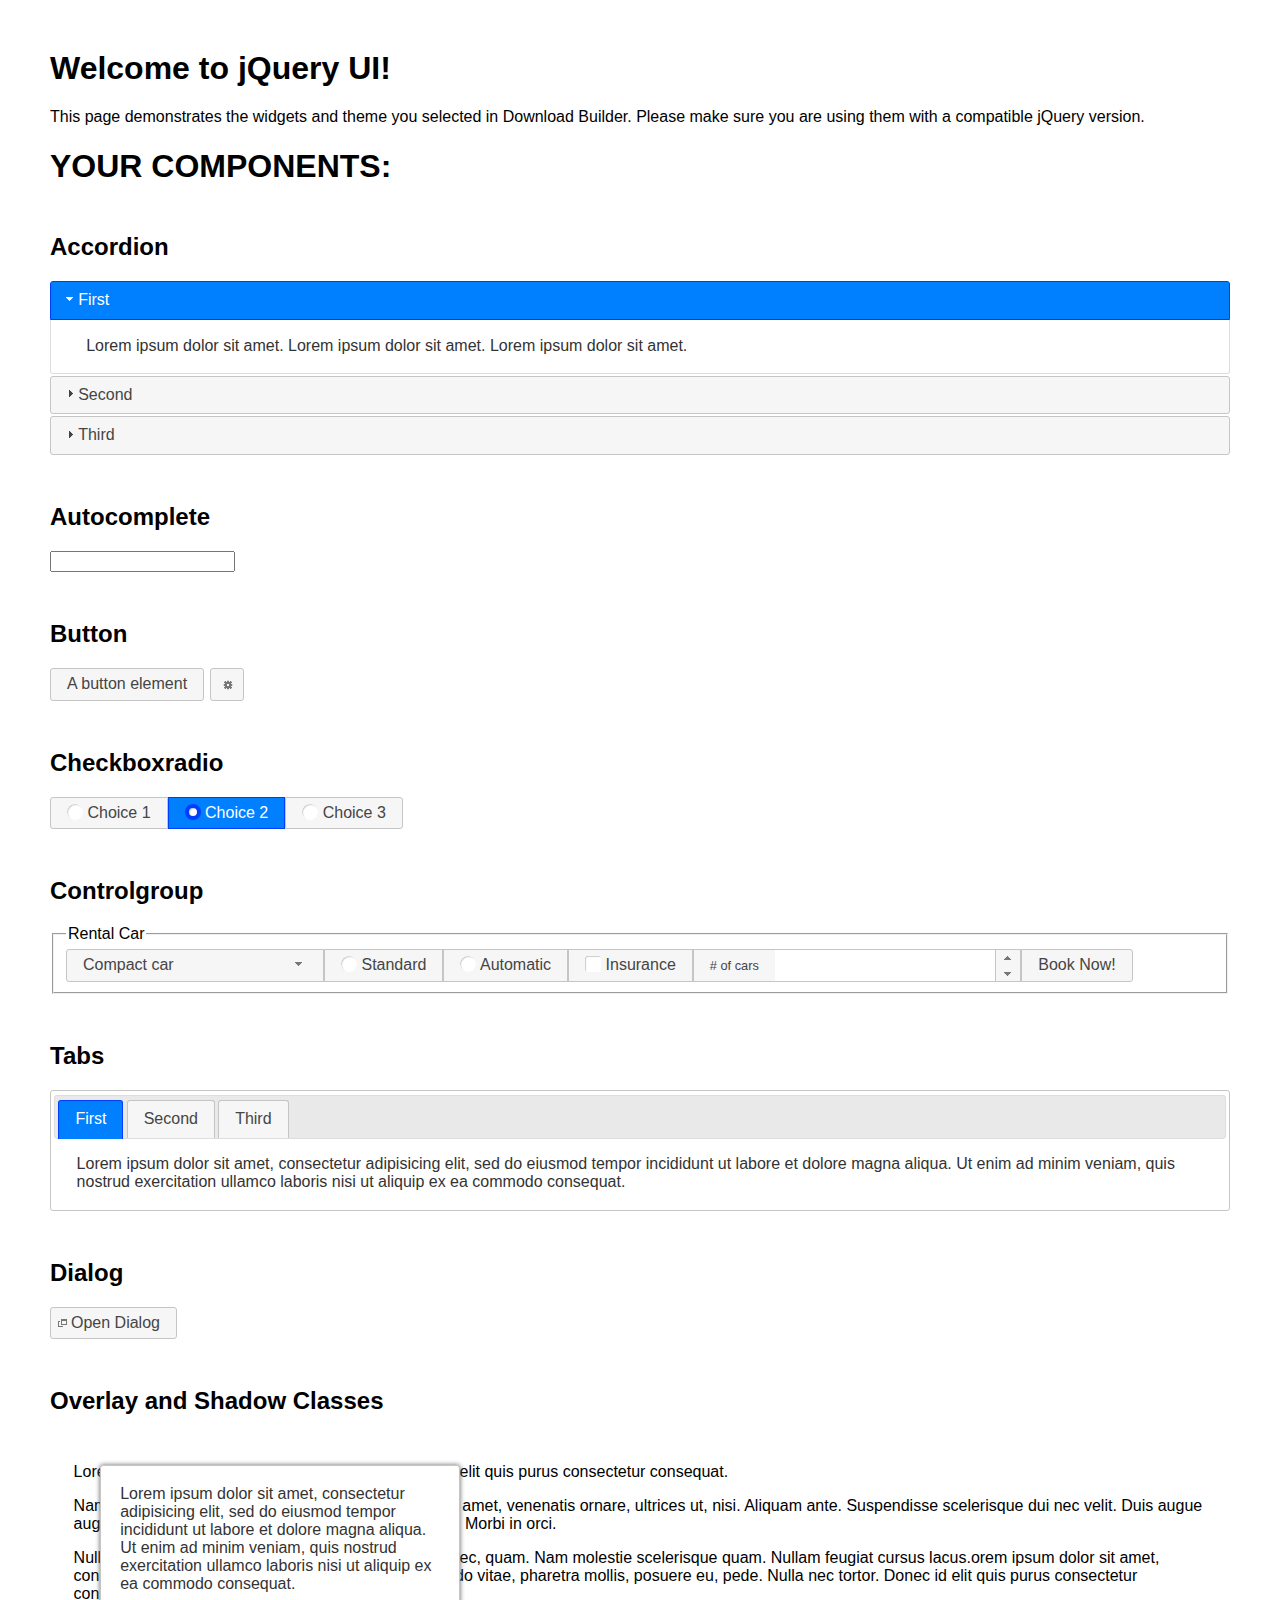
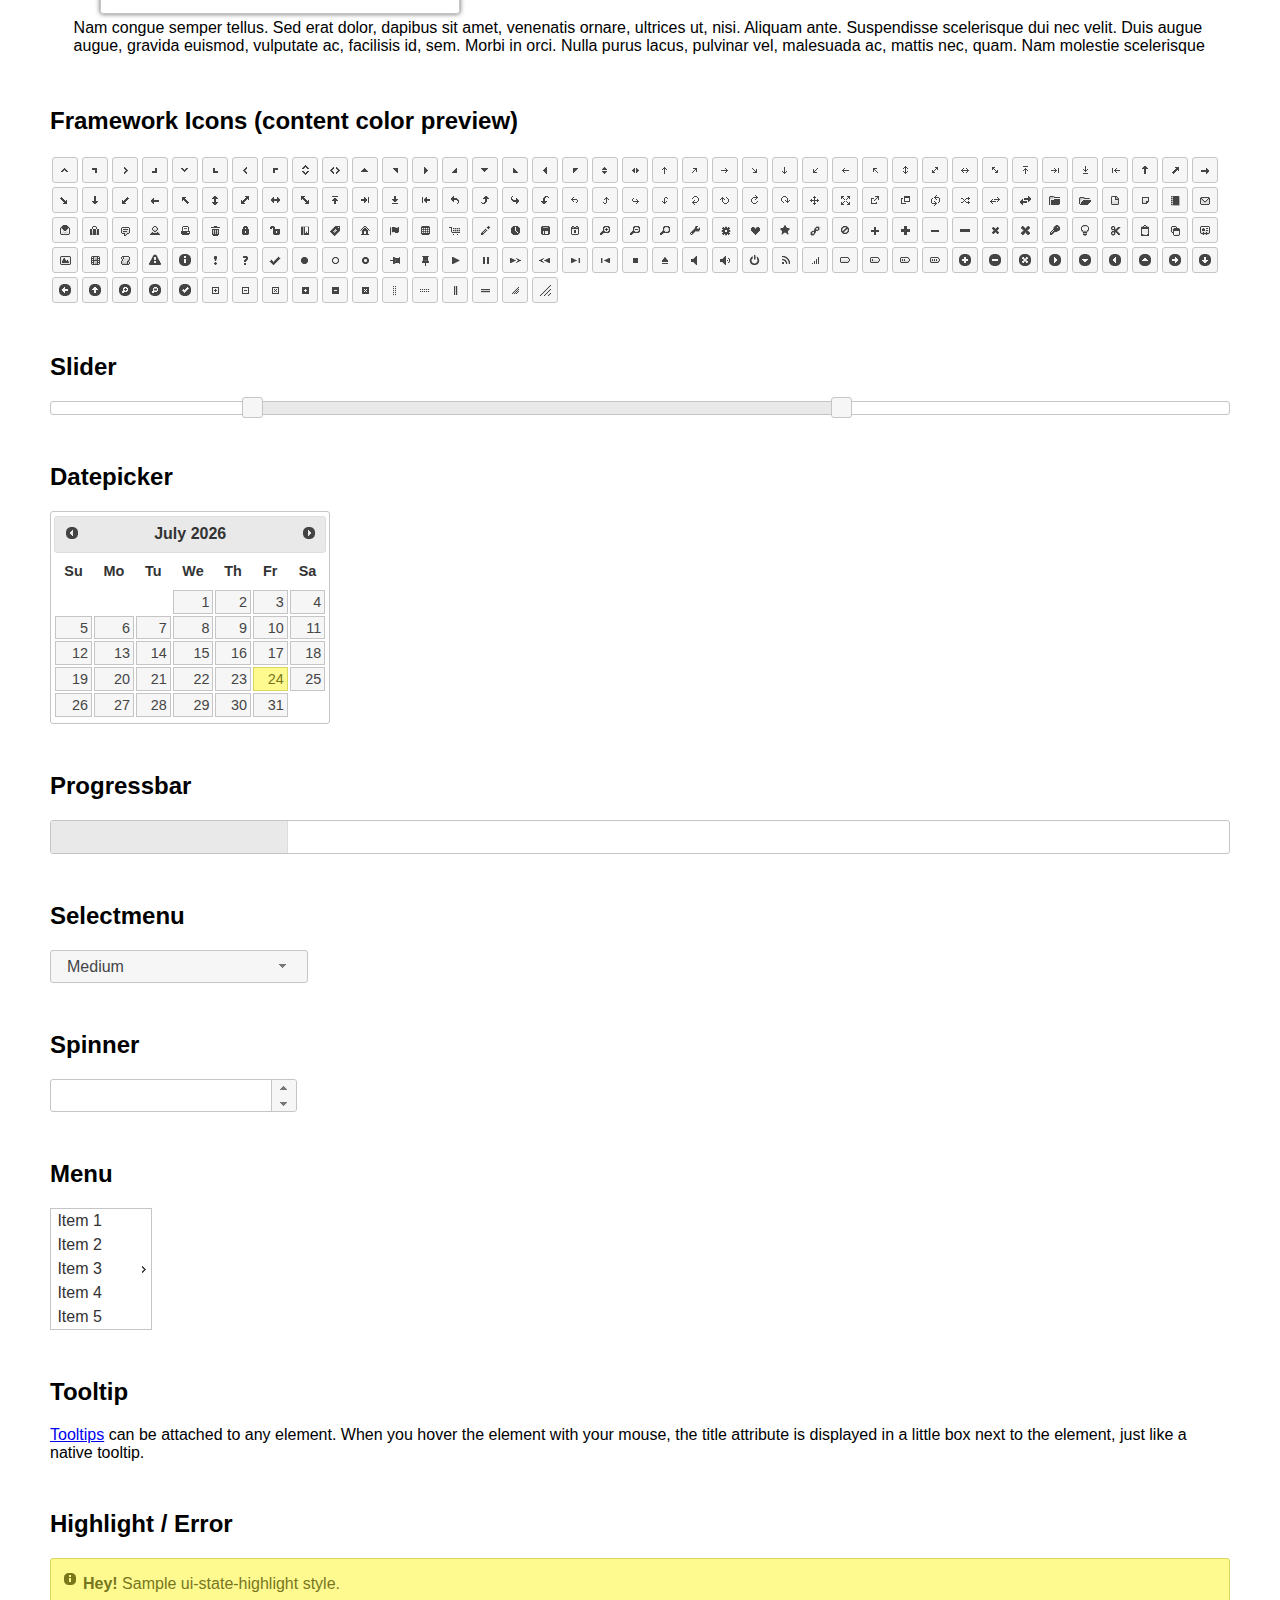
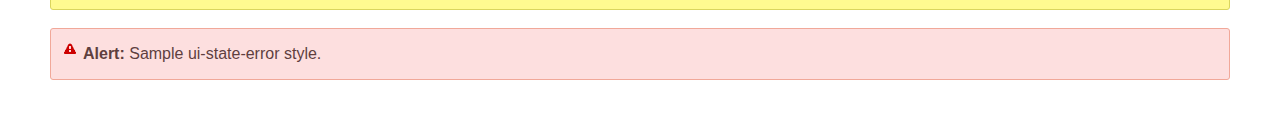
<file: FYP/vendor/jqueryui/index.html>
<!doctype html>
<html lang="us">
<head>
	<meta charset="utf-8">
	<title>jQuery UI Example Page</title>
	<link href="jquery-ui.css" rel="stylesheet">
	<style>
	body{
		font-family: "Trebuchet MS", sans-serif;
		margin: 50px;
	}
	.demoHeaders {
		margin-top: 2em;
	}
	#dialog-link {
		padding: .4em 1em .4em 20px;
		text-decoration: none;
		position: relative;
	}
	#dialog-link span.ui-icon {
		margin: 0 5px 0 0;
		position: absolute;
		left: .2em;
		top: 50%;
		margin-top: -8px;
	}
	#icons {
		margin: 0;
		padding: 0;
	}
	#icons li {
		margin: 2px;
		position: relative;
		padding: 4px 0;
		cursor: pointer;
		float: left;
		list-style: none;
	}
	#icons span.ui-icon {
		float: left;
		margin: 0 4px;
	}
	.fakewindowcontain .ui-widget-overlay {
		position: absolute;
	}
	select {
		width: 200px;
	}
	</style>
</head>
<body>

<h1>Welcome to jQuery UI!</h1>

<div class="ui-widget">
	<p>This page demonstrates the widgets and theme you selected in Download Builder. Please make sure you are using them with a compatible jQuery version.</p>
</div>

<h1>YOUR COMPONENTS:</h1>


<!-- Accordion -->
<h2 class="demoHeaders">Accordion</h2>
<div id="accordion">
	<h3>First</h3>
	<div>Lorem ipsum dolor sit amet. Lorem ipsum dolor sit amet. Lorem ipsum dolor sit amet.</div>
	<h3>Second</h3>
	<div>Phasellus mattis tincidunt nibh.</div>
	<h3>Third</h3>
	<div>Nam dui erat, auctor a, dignissim quis.</div>
</div>



<!-- Autocomplete -->
<h2 class="demoHeaders">Autocomplete</h2>
<div>
	<input id="autocomplete" title="type &quot;a&quot;">
</div>



<!-- Button -->
<h2 class="demoHeaders">Button</h2>
<button id="button">A button element</button>
<button id="button-icon">An icon-only button</button>



<!-- Checkboxradio -->
<h2 class="demoHeaders">Checkboxradio</h2>
<form style="margin-top: 1em;">
	<div id="radioset">
		<input type="radio" id="radio1" name="radio"><label for="radio1">Choice 1</label>
		<input type="radio" id="radio2" name="radio" checked="checked"><label for="radio2">Choice 2</label>
		<input type="radio" id="radio3" name="radio"><label for="radio3">Choice 3</label>
	</div>
</form>



<!-- Controlgroup -->
<h2 class="demoHeaders">Controlgroup</h2>
<fieldset>
	<legend>Rental Car</legend>
	<div id="controlgroup">
		<select id="car-type">
			<option>Compact car</option>
			<option>Midsize car</option>
			<option>Full size car</option>
			<option>SUV</option>
			<option>Luxury</option>
			<option>Truck</option>
			<option>Van</option>
		</select>
		<label for="transmission-standard">Standard</label>
		<input type="radio" name="transmission" id="transmission-standard">
		<label for="transmission-automatic">Automatic</label>
		<input type="radio" name="transmission" id="transmission-automatic">
		<label for="insurance">Insurance</label>
		<input type="checkbox" name="insurance" id="insurance">
		<label for="horizontal-spinner" class="ui-controlgroup-label"># of cars</label>
		<input id="horizontal-spinner" class="ui-spinner-input">
		<button>Book Now!</button>
	</div>
</fieldset>



<!-- Tabs -->
<h2 class="demoHeaders">Tabs</h2>
<div id="tabs">
	<ul>
		<li><a href="#tabs-1">First</a></li>
		<li><a href="#tabs-2">Second</a></li>
		<li><a href="#tabs-3">Third</a></li>
	</ul>
	<div id="tabs-1">Lorem ipsum dolor sit amet, consectetur adipisicing elit, sed do eiusmod tempor incididunt ut labore et dolore magna aliqua. Ut enim ad minim veniam, quis nostrud exercitation ullamco laboris nisi ut aliquip ex ea commodo consequat.</div>
	<div id="tabs-2">Phasellus mattis tincidunt nibh. Cras orci urna, blandit id, pretium vel, aliquet ornare, felis. Maecenas scelerisque sem non nisl. Fusce sed lorem in enim dictum bibendum.</div>
	<div id="tabs-3">Nam dui erat, auctor a, dignissim quis, sollicitudin eu, felis. Pellentesque nisi urna, interdum eget, sagittis et, consequat vestibulum, lacus. Mauris porttitor ullamcorper augue.</div>
</div>



<h2 class="demoHeaders">Dialog</h2>
<p>
	<button id="dialog-link" class="ui-button ui-corner-all ui-widget">
		<span class="ui-icon ui-icon-newwin"></span>Open Dialog
	</button>
</p>

<h2 class="demoHeaders">Overlay and Shadow Classes</h2>
<div style="position: relative; width: 96%; height: 200px; padding:1% 2%; overflow:hidden;" class="fakewindowcontain">
	<p>Lorem ipsum dolor sit amet,  Nulla nec tortor. Donec id elit quis purus consectetur consequat. </p><p>Nam congue semper tellus. Sed erat dolor, dapibus sit amet, venenatis ornare, ultrices ut, nisi. Aliquam ante. Suspendisse scelerisque dui nec velit. Duis augue augue, gravida euismod, vulputate ac, facilisis id, sem. Morbi in orci. </p><p>Nulla purus lacus, pulvinar vel, malesuada ac, mattis nec, quam. Nam molestie scelerisque quam. Nullam feugiat cursus lacus.orem ipsum dolor sit amet, consectetur adipiscing elit. Donec libero risus, commodo vitae, pharetra mollis, posuere eu, pede. Nulla nec tortor. Donec id elit quis purus consectetur consequat. </p><p>Nam congue semper tellus. Sed erat dolor, dapibus sit amet, venenatis ornare, ultrices ut, nisi. Aliquam ante. Suspendisse scelerisque dui nec velit. Duis augue augue, gravida euismod, vulputate ac, facilisis id, sem. Morbi in orci. Nulla purus lacus, pulvinar vel, malesuada ac, mattis nec, quam. Nam molestie scelerisque quam. </p><p>Nullam feugiat cursus lacus.orem ipsum dolor sit amet, consectetur adipiscing elit. Donec libero risus, commodo vitae, pharetra mollis, posuere eu, pede. Nulla nec tortor. Donec id elit quis purus consectetur consequat. Nam congue semper tellus. Sed erat dolor, dapibus sit amet, venenatis ornare, ultrices ut, nisi. Aliquam ante. </p><p>Suspendisse scelerisque dui nec velit. Duis augue augue, gravida euismod, vulputate ac, facilisis id, sem. Morbi in orci. Nulla purus lacus, pulvinar vel, malesuada ac, mattis nec, quam. Nam molestie scelerisque quam. Nullam feugiat cursus lacus.orem ipsum dolor sit amet, consectetur adipiscing elit. Donec libero risus, commodo vitae, pharetra mollis, posuere eu, pede. Nulla nec tortor. Donec id elit quis purus consectetur consequat. Nam congue semper tellus. Sed erat dolor, dapibus sit amet, venenatis ornare, ultrices ut, nisi. </p>

	<!-- ui-dialog -->
	<div class="ui-widget-overlay ui-front"></div>
	<div style="position: absolute; width: 320px; left: 50px; top: 30px; padding: 1.2em" class="ui-widget ui-front ui-widget-content ui-corner-all ui-widget-shadow">
		Lorem ipsum dolor sit amet, consectetur adipisicing elit, sed do eiusmod tempor incididunt ut labore et dolore magna aliqua. Ut enim ad minim veniam, quis nostrud exercitation ullamco laboris nisi ut aliquip ex ea commodo consequat.
	</div>

</div>

<!-- ui-dialog -->
<div id="dialog" title="Dialog Title">
	<p>Lorem ipsum dolor sit amet, consectetur adipisicing elit, sed do eiusmod tempor incididunt ut labore et dolore magna aliqua. Ut enim ad minim veniam, quis nostrud exercitation ullamco laboris nisi ut aliquip ex ea commodo consequat.</p>
</div>



<h2 class="demoHeaders">Framework Icons (content color preview)</h2>
<ul id="icons" class="ui-widget ui-helper-clearfix">
	<li class="ui-state-default ui-corner-all" title=".ui-icon-caret-1-n"><span class="ui-icon ui-icon-caret-1-n"></span></li>
	<li class="ui-state-default ui-corner-all" title=".ui-icon-caret-1-ne"><span class="ui-icon ui-icon-caret-1-ne"></span></li>
	<li class="ui-state-default ui-corner-all" title=".ui-icon-caret-1-e"><span class="ui-icon ui-icon-caret-1-e"></span></li>
	<li class="ui-state-default ui-corner-all" title=".ui-icon-caret-1-se"><span class="ui-icon ui-icon-caret-1-se"></span></li>
	<li class="ui-state-default ui-corner-all" title=".ui-icon-caret-1-s"><span class="ui-icon ui-icon-caret-1-s"></span></li>
	<li class="ui-state-default ui-corner-all" title=".ui-icon-caret-1-sw"><span class="ui-icon ui-icon-caret-1-sw"></span></li>
	<li class="ui-state-default ui-corner-all" title=".ui-icon-caret-1-w"><span class="ui-icon ui-icon-caret-1-w"></span></li>
	<li class="ui-state-default ui-corner-all" title=".ui-icon-caret-1-nw"><span class="ui-icon ui-icon-caret-1-nw"></span></li>
	<li class="ui-state-default ui-corner-all" title=".ui-icon-caret-2-n-s"><span class="ui-icon ui-icon-caret-2-n-s"></span></li>
	<li class="ui-state-default ui-corner-all" title=".ui-icon-caret-2-e-w"><span class="ui-icon ui-icon-caret-2-e-w"></span></li>
	<li class="ui-state-default ui-corner-all" title=".ui-icon-triangle-1-n"><span class="ui-icon ui-icon-triangle-1-n"></span></li>
	<li class="ui-state-default ui-corner-all" title=".ui-icon-triangle-1-ne"><span class="ui-icon ui-icon-triangle-1-ne"></span></li>
	<li class="ui-state-default ui-corner-all" title=".ui-icon-triangle-1-e"><span class="ui-icon ui-icon-triangle-1-e"></span></li>
	<li class="ui-state-default ui-corner-all" title=".ui-icon-triangle-1-se"><span class="ui-icon ui-icon-triangle-1-se"></span></li>
	<li class="ui-state-default ui-corner-all" title=".ui-icon-triangle-1-s"><span class="ui-icon ui-icon-triangle-1-s"></span></li>
	<li class="ui-state-default ui-corner-all" title=".ui-icon-triangle-1-sw"><span class="ui-icon ui-icon-triangle-1-sw"></span></li>
	<li class="ui-state-default ui-corner-all" title=".ui-icon-triangle-1-w"><span class="ui-icon ui-icon-triangle-1-w"></span></li>
	<li class="ui-state-default ui-corner-all" title=".ui-icon-triangle-1-nw"><span class="ui-icon ui-icon-triangle-1-nw"></span></li>
	<li class="ui-state-default ui-corner-all" title=".ui-icon-triangle-2-n-s"><span class="ui-icon ui-icon-triangle-2-n-s"></span></li>
	<li class="ui-state-default ui-corner-all" title=".ui-icon-triangle-2-e-w"><span class="ui-icon ui-icon-triangle-2-e-w"></span></li>
	<li class="ui-state-default ui-corner-all" title=".ui-icon-arrow-1-n"><span class="ui-icon ui-icon-arrow-1-n"></span></li>
	<li class="ui-state-default ui-corner-all" title=".ui-icon-arrow-1-ne"><span class="ui-icon ui-icon-arrow-1-ne"></span></li>
	<li class="ui-state-default ui-corner-all" title=".ui-icon-arrow-1-e"><span class="ui-icon ui-icon-arrow-1-e"></span></li>
	<li class="ui-state-default ui-corner-all" title=".ui-icon-arrow-1-se"><span class="ui-icon ui-icon-arrow-1-se"></span></li>
	<li class="ui-state-default ui-corner-all" title=".ui-icon-arrow-1-s"><span class="ui-icon ui-icon-arrow-1-s"></span></li>
	<li class="ui-state-default ui-corner-all" title=".ui-icon-arrow-1-sw"><span class="ui-icon ui-icon-arrow-1-sw"></span></li>
	<li class="ui-state-default ui-corner-all" title=".ui-icon-arrow-1-w"><span class="ui-icon ui-icon-arrow-1-w"></span></li>
	<li class="ui-state-default ui-corner-all" title=".ui-icon-arrow-1-nw"><span class="ui-icon ui-icon-arrow-1-nw"></span></li>
	<li class="ui-state-default ui-corner-all" title=".ui-icon-arrow-2-n-s"><span class="ui-icon ui-icon-arrow-2-n-s"></span></li>
	<li class="ui-state-default ui-corner-all" title=".ui-icon-arrow-2-ne-sw"><span class="ui-icon ui-icon-arrow-2-ne-sw"></span></li>
	<li class="ui-state-default ui-corner-all" title=".ui-icon-arrow-2-e-w"><span class="ui-icon ui-icon-arrow-2-e-w"></span></li>
	<li class="ui-state-default ui-corner-all" title=".ui-icon-arrow-2-se-nw"><span class="ui-icon ui-icon-arrow-2-se-nw"></span></li>
	<li class="ui-state-default ui-corner-all" title=".ui-icon-arrowstop-1-n"><span class="ui-icon ui-icon-arrowstop-1-n"></span></li>
	<li class="ui-state-default ui-corner-all" title=".ui-icon-arrowstop-1-e"><span class="ui-icon ui-icon-arrowstop-1-e"></span></li>
	<li class="ui-state-default ui-corner-all" title=".ui-icon-arrowstop-1-s"><span class="ui-icon ui-icon-arrowstop-1-s"></span></li>
	<li class="ui-state-default ui-corner-all" title=".ui-icon-arrowstop-1-w"><span class="ui-icon ui-icon-arrowstop-1-w"></span></li>
	<li class="ui-state-default ui-corner-all" title=".ui-icon-arrowthick-1-n"><span class="ui-icon ui-icon-arrowthick-1-n"></span></li>
	<li class="ui-state-default ui-corner-all" title=".ui-icon-arrowthick-1-ne"><span class="ui-icon ui-icon-arrowthick-1-ne"></span></li>
	<li class="ui-state-default ui-corner-all" title=".ui-icon-arrowthick-1-e"><span class="ui-icon ui-icon-arrowthick-1-e"></span></li>
	<li class="ui-state-default ui-corner-all" title=".ui-icon-arrowthick-1-se"><span class="ui-icon ui-icon-arrowthick-1-se"></span></li>
	<li class="ui-state-default ui-corner-all" title=".ui-icon-arrowthick-1-s"><span class="ui-icon ui-icon-arrowthick-1-s"></span></li>
	<li class="ui-state-default ui-corner-all" title=".ui-icon-arrowthick-1-sw"><span class="ui-icon ui-icon-arrowthick-1-sw"></span></li>
	<li class="ui-state-default ui-corner-all" title=".ui-icon-arrowthick-1-w"><span class="ui-icon ui-icon-arrowthick-1-w"></span></li>
	<li class="ui-state-default ui-corner-all" title=".ui-icon-arrowthick-1-nw"><span class="ui-icon ui-icon-arrowthick-1-nw"></span></li>
	<li class="ui-state-default ui-corner-all" title=".ui-icon-arrowthick-2-n-s"><span class="ui-icon ui-icon-arrowthick-2-n-s"></span></li>
	<li class="ui-state-default ui-corner-all" title=".ui-icon-arrowthick-2-ne-sw"><span class="ui-icon ui-icon-arrowthick-2-ne-sw"></span></li>
	<li class="ui-state-default ui-corner-all" title=".ui-icon-arrowthick-2-e-w"><span class="ui-icon ui-icon-arrowthick-2-e-w"></span></li>
	<li class="ui-state-default ui-corner-all" title=".ui-icon-arrowthick-2-se-nw"><span class="ui-icon ui-icon-arrowthick-2-se-nw"></span></li>
	<li class="ui-state-default ui-corner-all" title=".ui-icon-arrowthickstop-1-n"><span class="ui-icon ui-icon-arrowthickstop-1-n"></span></li>
	<li class="ui-state-default ui-corner-all" title=".ui-icon-arrowthickstop-1-e"><span class="ui-icon ui-icon-arrowthickstop-1-e"></span></li>
	<li class="ui-state-default ui-corner-all" title=".ui-icon-arrowthickstop-1-s"><span class="ui-icon ui-icon-arrowthickstop-1-s"></span></li>
	<li class="ui-state-default ui-corner-all" title=".ui-icon-arrowthickstop-1-w"><span class="ui-icon ui-icon-arrowthickstop-1-w"></span></li>
	<li class="ui-state-default ui-corner-all" title=".ui-icon-arrowreturnthick-1-w"><span class="ui-icon ui-icon-arrowreturnthick-1-w"></span></li>
	<li class="ui-state-default ui-corner-all" title=".ui-icon-arrowreturnthick-1-n"><span class="ui-icon ui-icon-arrowreturnthick-1-n"></span></li>
	<li class="ui-state-default ui-corner-all" title=".ui-icon-arrowreturnthick-1-e"><span class="ui-icon ui-icon-arrowreturnthick-1-e"></span></li>
	<li class="ui-state-default ui-corner-all" title=".ui-icon-arrowreturnthick-1-s"><span class="ui-icon ui-icon-arrowreturnthick-1-s"></span></li>
	<li class="ui-state-default ui-corner-all" title=".ui-icon-arrowreturn-1-w"><span class="ui-icon ui-icon-arrowreturn-1-w"></span></li>
	<li class="ui-state-default ui-corner-all" title=".ui-icon-arrowreturn-1-n"><span class="ui-icon ui-icon-arrowreturn-1-n"></span></li>
	<li class="ui-state-default ui-corner-all" title=".ui-icon-arrowreturn-1-e"><span class="ui-icon ui-icon-arrowreturn-1-e"></span></li>
	<li class="ui-state-default ui-corner-all" title=".ui-icon-arrowreturn-1-s"><span class="ui-icon ui-icon-arrowreturn-1-s"></span></li>
	<li class="ui-state-default ui-corner-all" title=".ui-icon-arrowrefresh-1-w"><span class="ui-icon ui-icon-arrowrefresh-1-w"></span></li>
	<li class="ui-state-default ui-corner-all" title=".ui-icon-arrowrefresh-1-n"><span class="ui-icon ui-icon-arrowrefresh-1-n"></span></li>
	<li class="ui-state-default ui-corner-all" title=".ui-icon-arrowrefresh-1-e"><span class="ui-icon ui-icon-arrowrefresh-1-e"></span></li>
	<li class="ui-state-default ui-corner-all" title=".ui-icon-arrowrefresh-1-s"><span class="ui-icon ui-icon-arrowrefresh-1-s"></span></li>
	<li class="ui-state-default ui-corner-all" title=".ui-icon-arrow-4"><span class="ui-icon ui-icon-arrow-4"></span></li>
	<li class="ui-state-default ui-corner-all" title=".ui-icon-arrow-4-diag"><span class="ui-icon ui-icon-arrow-4-diag"></span></li>
	<li class="ui-state-default ui-corner-all" title=".ui-icon-extlink"><span class="ui-icon ui-icon-extlink"></span></li>
	<li class="ui-state-default ui-corner-all" title=".ui-icon-newwin"><span class="ui-icon ui-icon-newwin"></span></li>
	<li class="ui-state-default ui-corner-all" title=".ui-icon-refresh"><span class="ui-icon ui-icon-refresh"></span></li>
	<li class="ui-state-default ui-corner-all" title=".ui-icon-shuffle"><span class="ui-icon ui-icon-shuffle"></span></li>
	<li class="ui-state-default ui-corner-all" title=".ui-icon-transfer-e-w"><span class="ui-icon ui-icon-transfer-e-w"></span></li>
	<li class="ui-state-default ui-corner-all" title=".ui-icon-transferthick-e-w"><span class="ui-icon ui-icon-transferthick-e-w"></span></li>
	<li class="ui-state-default ui-corner-all" title=".ui-icon-folder-collapsed"><span class="ui-icon ui-icon-folder-collapsed"></span></li>
	<li class="ui-state-default ui-corner-all" title=".ui-icon-folder-open"><span class="ui-icon ui-icon-folder-open"></span></li>
	<li class="ui-state-default ui-corner-all" title=".ui-icon-document"><span class="ui-icon ui-icon-document"></span></li>
	<li class="ui-state-default ui-corner-all" title=".ui-icon-document-b"><span class="ui-icon ui-icon-document-b"></span></li>
	<li class="ui-state-default ui-corner-all" title=".ui-icon-note"><span class="ui-icon ui-icon-note"></span></li>
	<li class="ui-state-default ui-corner-all" title=".ui-icon-mail-closed"><span class="ui-icon ui-icon-mail-closed"></span></li>
	<li class="ui-state-default ui-corner-all" title=".ui-icon-mail-open"><span class="ui-icon ui-icon-mail-open"></span></li>
	<li class="ui-state-default ui-corner-all" title=".ui-icon-suitcase"><span class="ui-icon ui-icon-suitcase"></span></li>
	<li class="ui-state-default ui-corner-all" title=".ui-icon-comment"><span class="ui-icon ui-icon-comment"></span></li>
	<li class="ui-state-default ui-corner-all" title=".ui-icon-person"><span class="ui-icon ui-icon-person"></span></li>
	<li class="ui-state-default ui-corner-all" title=".ui-icon-print"><span class="ui-icon ui-icon-print"></span></li>
	<li class="ui-state-default ui-corner-all" title=".ui-icon-trash"><span class="ui-icon ui-icon-trash"></span></li>
	<li class="ui-state-default ui-corner-all" title=".ui-icon-locked"><span class="ui-icon ui-icon-locked"></span></li>
	<li class="ui-state-default ui-corner-all" title=".ui-icon-unlocked"><span class="ui-icon ui-icon-unlocked"></span></li>
	<li class="ui-state-default ui-corner-all" title=".ui-icon-bookmark"><span class="ui-icon ui-icon-bookmark"></span></li>
	<li class="ui-state-default ui-corner-all" title=".ui-icon-tag"><span class="ui-icon ui-icon-tag"></span></li>
	<li class="ui-state-default ui-corner-all" title=".ui-icon-home"><span class="ui-icon ui-icon-home"></span></li>
	<li class="ui-state-default ui-corner-all" title=".ui-icon-flag"><span class="ui-icon ui-icon-flag"></span></li>
	<li class="ui-state-default ui-corner-all" title=".ui-icon-calculator"><span class="ui-icon ui-icon-calculator"></span></li>
	<li class="ui-state-default ui-corner-all" title=".ui-icon-cart"><span class="ui-icon ui-icon-cart"></span></li>
	<li class="ui-state-default ui-corner-all" title=".ui-icon-pencil"><span class="ui-icon ui-icon-pencil"></span></li>
	<li class="ui-state-default ui-corner-all" title=".ui-icon-clock"><span class="ui-icon ui-icon-clock"></span></li>
	<li class="ui-state-default ui-corner-all" title=".ui-icon-disk"><span class="ui-icon ui-icon-disk"></span></li>
	<li class="ui-state-default ui-corner-all" title=".ui-icon-calendar"><span class="ui-icon ui-icon-calendar"></span></li>
	<li class="ui-state-default ui-corner-all" title=".ui-icon-zoomin"><span class="ui-icon ui-icon-zoomin"></span></li>
	<li class="ui-state-default ui-corner-all" title=".ui-icon-zoomout"><span class="ui-icon ui-icon-zoomout"></span></li>
	<li class="ui-state-default ui-corner-all" title=".ui-icon-search"><span class="ui-icon ui-icon-search"></span></li>
	<li class="ui-state-default ui-corner-all" title=".ui-icon-wrench"><span class="ui-icon ui-icon-wrench"></span></li>
	<li class="ui-state-default ui-corner-all" title=".ui-icon-gear"><span class="ui-icon ui-icon-gear"></span></li>
	<li class="ui-state-default ui-corner-all" title=".ui-icon-heart"><span class="ui-icon ui-icon-heart"></span></li>
	<li class="ui-state-default ui-corner-all" title=".ui-icon-star"><span class="ui-icon ui-icon-star"></span></li>
	<li class="ui-state-default ui-corner-all" title=".ui-icon-link"><span class="ui-icon ui-icon-link"></span></li>
	<li class="ui-state-default ui-corner-all" title=".ui-icon-cancel"><span class="ui-icon ui-icon-cancel"></span></li>
	<li class="ui-state-default ui-corner-all" title=".ui-icon-plus"><span class="ui-icon ui-icon-plus"></span></li>
	<li class="ui-state-default ui-corner-all" title=".ui-icon-plusthick"><span class="ui-icon ui-icon-plusthick"></span></li>
	<li class="ui-state-default ui-corner-all" title=".ui-icon-minus"><span class="ui-icon ui-icon-minus"></span></li>
	<li class="ui-state-default ui-corner-all" title=".ui-icon-minusthick"><span class="ui-icon ui-icon-minusthick"></span></li>
	<li class="ui-state-default ui-corner-all" title=".ui-icon-close"><span class="ui-icon ui-icon-close"></span></li>
	<li class="ui-state-default ui-corner-all" title=".ui-icon-closethick"><span class="ui-icon ui-icon-closethick"></span></li>
	<li class="ui-state-default ui-corner-all" title=".ui-icon-key"><span class="ui-icon ui-icon-key"></span></li>
	<li class="ui-state-default ui-corner-all" title=".ui-icon-lightbulb"><span class="ui-icon ui-icon-lightbulb"></span></li>
	<li class="ui-state-default ui-corner-all" title=".ui-icon-scissors"><span class="ui-icon ui-icon-scissors"></span></li>
	<li class="ui-state-default ui-corner-all" title=".ui-icon-clipboard"><span class="ui-icon ui-icon-clipboard"></span></li>
	<li class="ui-state-default ui-corner-all" title=".ui-icon-copy"><span class="ui-icon ui-icon-copy"></span></li>
	<li class="ui-state-default ui-corner-all" title=".ui-icon-contact"><span class="ui-icon ui-icon-contact"></span></li>
	<li class="ui-state-default ui-corner-all" title=".ui-icon-image"><span class="ui-icon ui-icon-image"></span></li>
	<li class="ui-state-default ui-corner-all" title=".ui-icon-video"><span class="ui-icon ui-icon-video"></span></li>
	<li class="ui-state-default ui-corner-all" title=".ui-icon-script"><span class="ui-icon ui-icon-script"></span></li>
	<li class="ui-state-default ui-corner-all" title=".ui-icon-alert"><span class="ui-icon ui-icon-alert"></span></li>
	<li class="ui-state-default ui-corner-all" title=".ui-icon-info"><span class="ui-icon ui-icon-info"></span></li>
	<li class="ui-state-default ui-corner-all" title=".ui-icon-notice"><span class="ui-icon ui-icon-notice"></span></li>
	<li class="ui-state-default ui-corner-all" title=".ui-icon-help"><span class="ui-icon ui-icon-help"></span></li>
	<li class="ui-state-default ui-corner-all" title=".ui-icon-check"><span class="ui-icon ui-icon-check"></span></li>
	<li class="ui-state-default ui-corner-all" title=".ui-icon-bullet"><span class="ui-icon ui-icon-bullet"></span></li>
	<li class="ui-state-default ui-corner-all" title=".ui-icon-radio-off"><span class="ui-icon ui-icon-radio-off"></span></li>
	<li class="ui-state-default ui-corner-all" title=".ui-icon-radio-on"><span class="ui-icon ui-icon-radio-on"></span></li>
	<li class="ui-state-default ui-corner-all" title=".ui-icon-pin-w"><span class="ui-icon ui-icon-pin-w"></span></li>
	<li class="ui-state-default ui-corner-all" title=".ui-icon-pin-s"><span class="ui-icon ui-icon-pin-s"></span></li>
	<li class="ui-state-default ui-corner-all" title=".ui-icon-play"><span class="ui-icon ui-icon-play"></span></li>
	<li class="ui-state-default ui-corner-all" title=".ui-icon-pause"><span class="ui-icon ui-icon-pause"></span></li>
	<li class="ui-state-default ui-corner-all" title=".ui-icon-seek-next"><span class="ui-icon ui-icon-seek-next"></span></li>
	<li class="ui-state-default ui-corner-all" title=".ui-icon-seek-prev"><span class="ui-icon ui-icon-seek-prev"></span></li>
	<li class="ui-state-default ui-corner-all" title=".ui-icon-seek-end"><span class="ui-icon ui-icon-seek-end"></span></li>
	<li class="ui-state-default ui-corner-all" title=".ui-icon-seek-first"><span class="ui-icon ui-icon-seek-first"></span></li>
	<li class="ui-state-default ui-corner-all" title=".ui-icon-stop"><span class="ui-icon ui-icon-stop"></span></li>
	<li class="ui-state-default ui-corner-all" title=".ui-icon-eject"><span class="ui-icon ui-icon-eject"></span></li>
	<li class="ui-state-default ui-corner-all" title=".ui-icon-volume-off"><span class="ui-icon ui-icon-volume-off"></span></li>
	<li class="ui-state-default ui-corner-all" title=".ui-icon-volume-on"><span class="ui-icon ui-icon-volume-on"></span></li>
	<li class="ui-state-default ui-corner-all" title=".ui-icon-power"><span class="ui-icon ui-icon-power"></span></li>
	<li class="ui-state-default ui-corner-all" title=".ui-icon-signal-diag"><span class="ui-icon ui-icon-signal-diag"></span></li>
	<li class="ui-state-default ui-corner-all" title=".ui-icon-signal"><span class="ui-icon ui-icon-signal"></span></li>
	<li class="ui-state-default ui-corner-all" title=".ui-icon-battery-0"><span class="ui-icon ui-icon-battery-0"></span></li>
	<li class="ui-state-default ui-corner-all" title=".ui-icon-battery-1"><span class="ui-icon ui-icon-battery-1"></span></li>
	<li class="ui-state-default ui-corner-all" title=".ui-icon-battery-2"><span class="ui-icon ui-icon-battery-2"></span></li>
	<li class="ui-state-default ui-corner-all" title=".ui-icon-battery-3"><span class="ui-icon ui-icon-battery-3"></span></li>
	<li class="ui-state-default ui-corner-all" title=".ui-icon-circle-plus"><span class="ui-icon ui-icon-circle-plus"></span></li>
	<li class="ui-state-default ui-corner-all" title=".ui-icon-circle-minus"><span class="ui-icon ui-icon-circle-minus"></span></li>
	<li class="ui-state-default ui-corner-all" title=".ui-icon-circle-close"><span class="ui-icon ui-icon-circle-close"></span></li>
	<li class="ui-state-default ui-corner-all" title=".ui-icon-circle-triangle-e"><span class="ui-icon ui-icon-circle-triangle-e"></span></li>
	<li class="ui-state-default ui-corner-all" title=".ui-icon-circle-triangle-s"><span class="ui-icon ui-icon-circle-triangle-s"></span></li>
	<li class="ui-state-default ui-corner-all" title=".ui-icon-circle-triangle-w"><span class="ui-icon ui-icon-circle-triangle-w"></span></li>
	<li class="ui-state-default ui-corner-all" title=".ui-icon-circle-triangle-n"><span class="ui-icon ui-icon-circle-triangle-n"></span></li>
	<li class="ui-state-default ui-corner-all" title=".ui-icon-circle-arrow-e"><span class="ui-icon ui-icon-circle-arrow-e"></span></li>
	<li class="ui-state-default ui-corner-all" title=".ui-icon-circle-arrow-s"><span class="ui-icon ui-icon-circle-arrow-s"></span></li>
	<li class="ui-state-default ui-corner-all" title=".ui-icon-circle-arrow-w"><span class="ui-icon ui-icon-circle-arrow-w"></span></li>
	<li class="ui-state-default ui-corner-all" title=".ui-icon-circle-arrow-n"><span class="ui-icon ui-icon-circle-arrow-n"></span></li>
	<li class="ui-state-default ui-corner-all" title=".ui-icon-circle-zoomin"><span class="ui-icon ui-icon-circle-zoomin"></span></li>
	<li class="ui-state-default ui-corner-all" title=".ui-icon-circle-zoomout"><span class="ui-icon ui-icon-circle-zoomout"></span></li>
	<li class="ui-state-default ui-corner-all" title=".ui-icon-circle-check"><span class="ui-icon ui-icon-circle-check"></span></li>
	<li class="ui-state-default ui-corner-all" title=".ui-icon-circlesmall-plus"><span class="ui-icon ui-icon-circlesmall-plus"></span></li>
	<li class="ui-state-default ui-corner-all" title=".ui-icon-circlesmall-minus"><span class="ui-icon ui-icon-circlesmall-minus"></span></li>
	<li class="ui-state-default ui-corner-all" title=".ui-icon-circlesmall-close"><span class="ui-icon ui-icon-circlesmall-close"></span></li>
	<li class="ui-state-default ui-corner-all" title=".ui-icon-squaresmall-plus"><span class="ui-icon ui-icon-squaresmall-plus"></span></li>
	<li class="ui-state-default ui-corner-all" title=".ui-icon-squaresmall-minus"><span class="ui-icon ui-icon-squaresmall-minus"></span></li>
	<li class="ui-state-default ui-corner-all" title=".ui-icon-squaresmall-close"><span class="ui-icon ui-icon-squaresmall-close"></span></li>
	<li class="ui-state-default ui-corner-all" title=".ui-icon-grip-dotted-vertical"><span class="ui-icon ui-icon-grip-dotted-vertical"></span></li>
	<li class="ui-state-default ui-corner-all" title=".ui-icon-grip-dotted-horizontal"><span class="ui-icon ui-icon-grip-dotted-horizontal"></span></li>
	<li class="ui-state-default ui-corner-all" title=".ui-icon-grip-solid-vertical"><span class="ui-icon ui-icon-grip-solid-vertical"></span></li>
	<li class="ui-state-default ui-corner-all" title=".ui-icon-grip-solid-horizontal"><span class="ui-icon ui-icon-grip-solid-horizontal"></span></li>
	<li class="ui-state-default ui-corner-all" title=".ui-icon-gripsmall-diagonal-se"><span class="ui-icon ui-icon-gripsmall-diagonal-se"></span></li>
	<li class="ui-state-default ui-corner-all" title=".ui-icon-grip-diagonal-se"><span class="ui-icon ui-icon-grip-diagonal-se"></span></li>
</ul>


<!-- Slider -->
<h2 class="demoHeaders">Slider</h2>
<div id="slider"></div>



<!-- Datepicker -->
<h2 class="demoHeaders">Datepicker</h2>
<div id="datepicker"></div>



<!-- Progressbar -->
<h2 class="demoHeaders">Progressbar</h2>
<div id="progressbar"></div>



<!-- Progressbar -->
<h2 class="demoHeaders">Selectmenu</h2>
<select id="selectmenu">
	<option>Slower</option>
	<option>Slow</option>
	<option selected="selected">Medium</option>
	<option>Fast</option>
	<option>Faster</option>
</select>



<!-- Spinner -->
<h2 class="demoHeaders">Spinner</h2>
<input id="spinner">



<!-- Menu -->
<h2 class="demoHeaders">Menu</h2>
<ul style="width:100px;" id="menu">
	<li><div>Item 1</div></li>
	<li><div>Item 2</div></li>
	<li><div>Item 3</div>
		<ul>
			<li><div>Item 3-1</div></li>
			<li><div>Item 3-2</div></li>
			<li><div>Item 3-3</div></li>
			<li><div>Item 3-4</div></li>
			<li><div>Item 3-5</div></li>
		</ul>
	</li>
	<li><div>Item 4</div></li>
	<li><div>Item 5</div></li>
</ul>



<!-- Tooltip -->
<h2 class="demoHeaders">Tooltip</h2>
<p id="tooltip">
	<a href="#" title="That&apos;s what this widget is">Tooltips</a> can be attached to any element. When you hover
the element with your mouse, the title attribute is displayed in a little box next to the element, just like a native tooltip.
</p>


<!-- Highlight / Error -->
<h2 class="demoHeaders">Highlight / Error</h2>
<div class="ui-widget">
	<div class="ui-state-highlight ui-corner-all" style="margin-top: 20px; padding: 0 .7em;">
		<p><span class="ui-icon ui-icon-info" style="float: left; margin-right: .3em;"></span>
		<strong>Hey!</strong> Sample ui-state-highlight style.</p>
	</div>
</div>
<br>
<div class="ui-widget">
	<div class="ui-state-error ui-corner-all" style="padding: 0 .7em;">
		<p><span class="ui-icon ui-icon-alert" style="float: left; margin-right: .3em;"></span>
		<strong>Alert:</strong> Sample ui-state-error style.</p>
	</div>
</div>

<script src="external/jquery/jquery.js"></script>
<script src="jquery-ui.js"></script>
<script>

$( "#accordion" ).accordion();



var availableTags = [
	"ActionScript",
	"AppleScript",
	"Asp",
	"BASIC",
	"C",
	"C++",
	"Clojure",
	"COBOL",
	"ColdFusion",
	"Erlang",
	"Fortran",
	"Groovy",
	"Haskell",
	"Java",
	"JavaScript",
	"Lisp",
	"Perl",
	"PHP",
	"Python",
	"Ruby",
	"Scala",
	"Scheme"
];
$( "#autocomplete" ).autocomplete({
	source: availableTags
});



$( "#button" ).button();
$( "#button-icon" ).button({
	icon: "ui-icon-gear",
	showLabel: false
});



$( "#radioset" ).buttonset();



$( "#controlgroup" ).controlgroup();



$( "#tabs" ).tabs();



$( "#dialog" ).dialog({
	autoOpen: false,
	width: 400,
	buttons: [
		{
			text: "Ok",
			click: function() {
				$( this ).dialog( "close" );
			}
		},
		{
			text: "Cancel",
			click: function() {
				$( this ).dialog( "close" );
			}
		}
	]
});

// Link to open the dialog
$( "#dialog-link" ).click(function( event ) {
	$( "#dialog" ).dialog( "open" );
	event.preventDefault();
});



$( "#datepicker" ).datepicker({
	inline: true
});



$( "#slider" ).slider({
	range: true,
	values: [ 17, 67 ]
});



$( "#progressbar" ).progressbar({
	value: 20
});



$( "#spinner" ).spinner();



$( "#menu" ).menu();



$( "#tooltip" ).tooltip();



$( "#selectmenu" ).selectmenu();


// Hover states on the static widgets
$( "#dialog-link, #icons li" ).hover(
	function() {
		$( this ).addClass( "ui-state-hover" );
	},
	function() {
		$( this ).removeClass( "ui-state-hover" );
	}
);
</script>
</body>
</html>
</file>
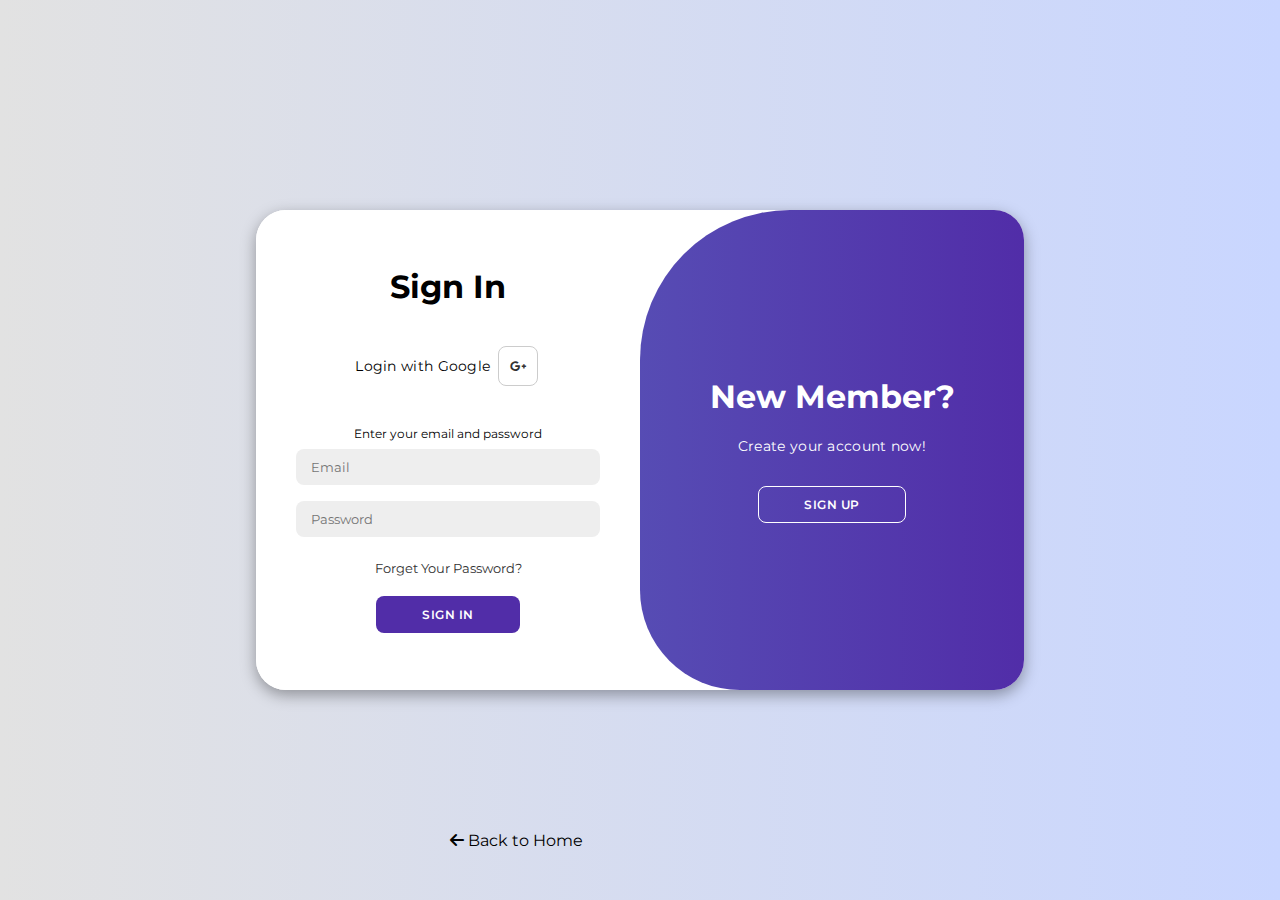
<file: Login/login.html>
<!DOCTYPE html>
<html lang="en">

<head>
    <meta charset="UTF-8">
    <meta name="viewport" content="width=device-width, initial-scale=1.0">
    <link rel="stylesheet" href="https://cdnjs.cloudflare.com/ajax/libs/font-awesome/6.4.2/css/all.min.css">
    <link rel="stylesheet" href="login.css">
    <title>Sign Up | Login </title>
</head>

<body>
     <div class="container" id="container">
        <div class="form-container sign-up">
            <form>
                <h1>Create Account</h1>
                <div class="social-icons">
                    <p>Sign Up with Google 
                    <a href="#" class="icon" id="google-signin-button"><i class="fa-brands fa-google-plus-g"></i></a>
                    </p>
                </div>
                <span>Enter your credentials for registeration </span>
                <input type="text" placeholder="Name">
                <input type="email" placeholder="Email">
                <input type="password" placeholder="Password">
                <button>Sign Up</button>
            </form>
        </div>
        <div class="form-container sign-in">
            <form>
                <h1>Sign In</h1>
                <div class="social-icons">
                    <p> Login with Google <a href="#" class="icon" id="google-signin-button"><i class="fa-brands fa-google-plus-g"></i></a> </p>
                    
                </div>
                <span>Enter your email and password</span>
                <input type="email" placeholder="Email">
                <input type="password" placeholder="Password">
                <a href="forgotpassword.html">Forget Your Password?</a>
                <button>Sign In</button>
            </form>
        </div>
        <div class="toggle-container">
            <div class="toggle">
                <div class="toggle-panel toggle-left">
                    <h1>Welcome!</h1>
                    <p>Already a Member? Login now. </p>
                    <button class="hidden" id="login">Sign In</button>
                </div>
                <div class="toggle-panel toggle-right">
                    <h1>New Member?</h1>
                    <p>Create your account now! </p>
                    <button class="hidden" id="register">Sign Up</button>
                </div>
            </div>
        </div>
    </div>
    <a href="/FYP/index.html" style="position: absolute; bottom: 50px; left: 450px; color: #000; text-decoration: none; transition: color 0.3s ease;" onmouseover="this.style.color='#512da8'" onmouseout="this.style.color='#000'"><i class="fas fa-arrow-left"></i> Back to Home</a>

    <script src="https://apis.google.com/js/platform.js"></script>
    <script src="login.jsx"></script>
</body>

</html>
</file>
<file: Login/login.css>
@import url('https://fonts.googleapis.com/css2?family=Montserrat:wght@300;400;500;600;700&display=swap');

*{
    margin: 0;
    padding: 0;
    box-sizing: border-box;
    font-family: 'Montserrat', sans-serif;
}

body{
    background-color: white;
    background: linear-gradient(to right, #e2e2e2, #c9d6ff);
    display: flex;
    align-items: center;
    justify-content: center;
    flex-direction: column;
    height: 100vh;
}

.container{
    background-color: #fff;
    border-radius: 30px;
    box-shadow: 0 5px 15px rgba(0, 0, 0, 0.35);
    position: relative;
    overflow: hidden;
    width: 768px;
    max-width: 100%;
    min-height: 480px;
}

.container p{
    font-size: 14px;
    line-height: 20px;
    letter-spacing: 0.3px;
    margin: 20px 0;
}

.container span{
    font-size: 12px;
}

.container a{
    color: #333;
    font-size: 13px;
    text-decoration: none;
    margin: 15px 0 10px;
}

.container button{
    background-color: #512da8;
    color: #fff;
    font-size: 12px;
    padding: 10px 45px;
    border: 1px solid transparent;
    border-radius: 8px;
    font-weight: 600;
    letter-spacing: 0.5px;
    text-transform: uppercase;
    margin-top: 10px;
    cursor: pointer;
}

.container button.hidden{
    background-color: transparent;
    border-color: #fff;
}

.container form{
    background-color: #fff;
    display: flex;
    align-items: center;
    justify-content: center;
    flex-direction: column;
    padding: 0 40px;
    height: 100%;
}

.container input{
    background-color: #eee;
    border: none;
    margin: 8px 0;
    padding: 10px 15px;
    font-size: 13px;
    border-radius: 8px;
    width: 100%;
    outline: none;
}

.form-container{
    position: absolute;
    top: 0;
    height: 100%;
    transition: all 0.6s ease-in-out;
}

.sign-in{
    left: 0;
    width: 50%;
    z-index: 2;
}

.container.active .sign-in{
    transform: translateX(100%);
}

.sign-up{
    left: 0;
    width: 50%;
    opacity: 0;
    z-index: 1;
}

.container.active .sign-up{
    transform: translateX(100%);
    opacity: 1;
    z-index: 5;
    animation: move 0.6s;
}

@keyframes move{
    0%, 49.99%{
        opacity: 0;
        z-index: 1;
    }
    50%, 100%{
        opacity: 1;
        z-index: 5;
    }
}

.social-icons{
    margin: 20px 0;
}

.social-icons a{
    border: 1px solid #ccc;
    border-radius: 20%;
    display: inline-flex;
    justify-content: center;
    align-items: center;
    margin: 0 3px;
    width: 40px;
    height: 40px;
}

.toggle-container{
    position: absolute;
    top: 0;
    left: 50%;
    width: 50%;
    height: 100%;
    overflow: hidden;
    transition: all 0.6s ease-in-out;
    border-radius: 150px 0 0 100px;
    z-index: 1000;
}

.container.active .toggle-container{
    transform: translateX(-100%);
    border-radius: 0 150px 100px 0;
}

.toggle{
    background-color: #512da8;
    height: 100%;
    background: linear-gradient(to right, #5c6bc0, #512da8);
    color: #fff;
    position: relative;
    left: -100%;
    height: 100%;
    width: 200%;
    transform: translateX(0);
    transition: all 0.6s ease-in-out;
}

.container.active .toggle{
    transform: translateX(50%);
}

.toggle-panel{
    position: absolute;
    width: 50%;
    height: 100%;
    display: flex;
    align-items: center;
    justify-content: center;
    flex-direction: column;
    padding: 0 30px;
    text-align: center;
    top: 0;
    transform: translateX(0);
    transition: all 0.6s ease-in-out;
}

.toggle-left{
    transform: translateX(-200%);
}

.container.active .toggle-left{
    transform: translateX(0);
}

.toggle-right{
    right: 0;
    transform: translateX(0);
}

.container.active .toggle-right{
    transform: translateX(200%);
}

body {
    background-color: #f8f9fa; /* Default background color */
}

section {
    height: 100vh; /* Ensure the section takes up the full height of the viewport */
    display: flex;
    justify-content: center;
    align-items: center;
}

.card {
    background-color: #ffffff; /* Default card background color */
}

/* You can define different color schemes by adding more classes */

/* Color scheme 1 */
.color-scheme-1 section {
    background-color: #f8f9fa; /* Background color */
}

.color-scheme-1 .card {
    background-color: #ffffff; /* Card background color */
}

/* Color scheme 2 */
.color-scheme-2 section {
    background-color: transparent; /* Background color */
    color: #ffffff; /* Text color */
}

.color-scheme-2 .card {
    background-color: #343a40; /* Card background color */
}

/* nnnnnnnnnn */

.navbar {
    position: fixed;
    top: 0;
    left: 0;
    width: 100%;
    z-index: 1000;
    background-color: #fff; /* Change as needed */
    box-shadow: 0 2px 4px rgba(0, 0, 0, 0.1);
    padding: 20px;
    display: flex; /* Add flex display */
    justify-content: space-between; /* Align items to start and end */
    align-items: center; /* Align items vertically */
}

.logo img {
    height: 50px; /* Adjust height as needed */
}

.navbar-content ul {
    list-style-type: none;
    margin: 0;
    padding: 0;
    display: flex; /* Add flex display */
}

.navbar-content ul li {
    margin-right: 20px;
}

.navbar-content ul li:last-child {
    margin-right: 0;
}

.navbar-content ul li a {
    text-decoration: none;
    color: #333; /* Change as needed */
    font-weight: bold;
}

.navbar-icons a {
    text-decoration: none;
    color: #333; /* Change as needed */
    margin-left: 20px;
}

.navbar-icons a i {
    font-size: 20px; /* Adjust icon size as needed */
}
</file>
